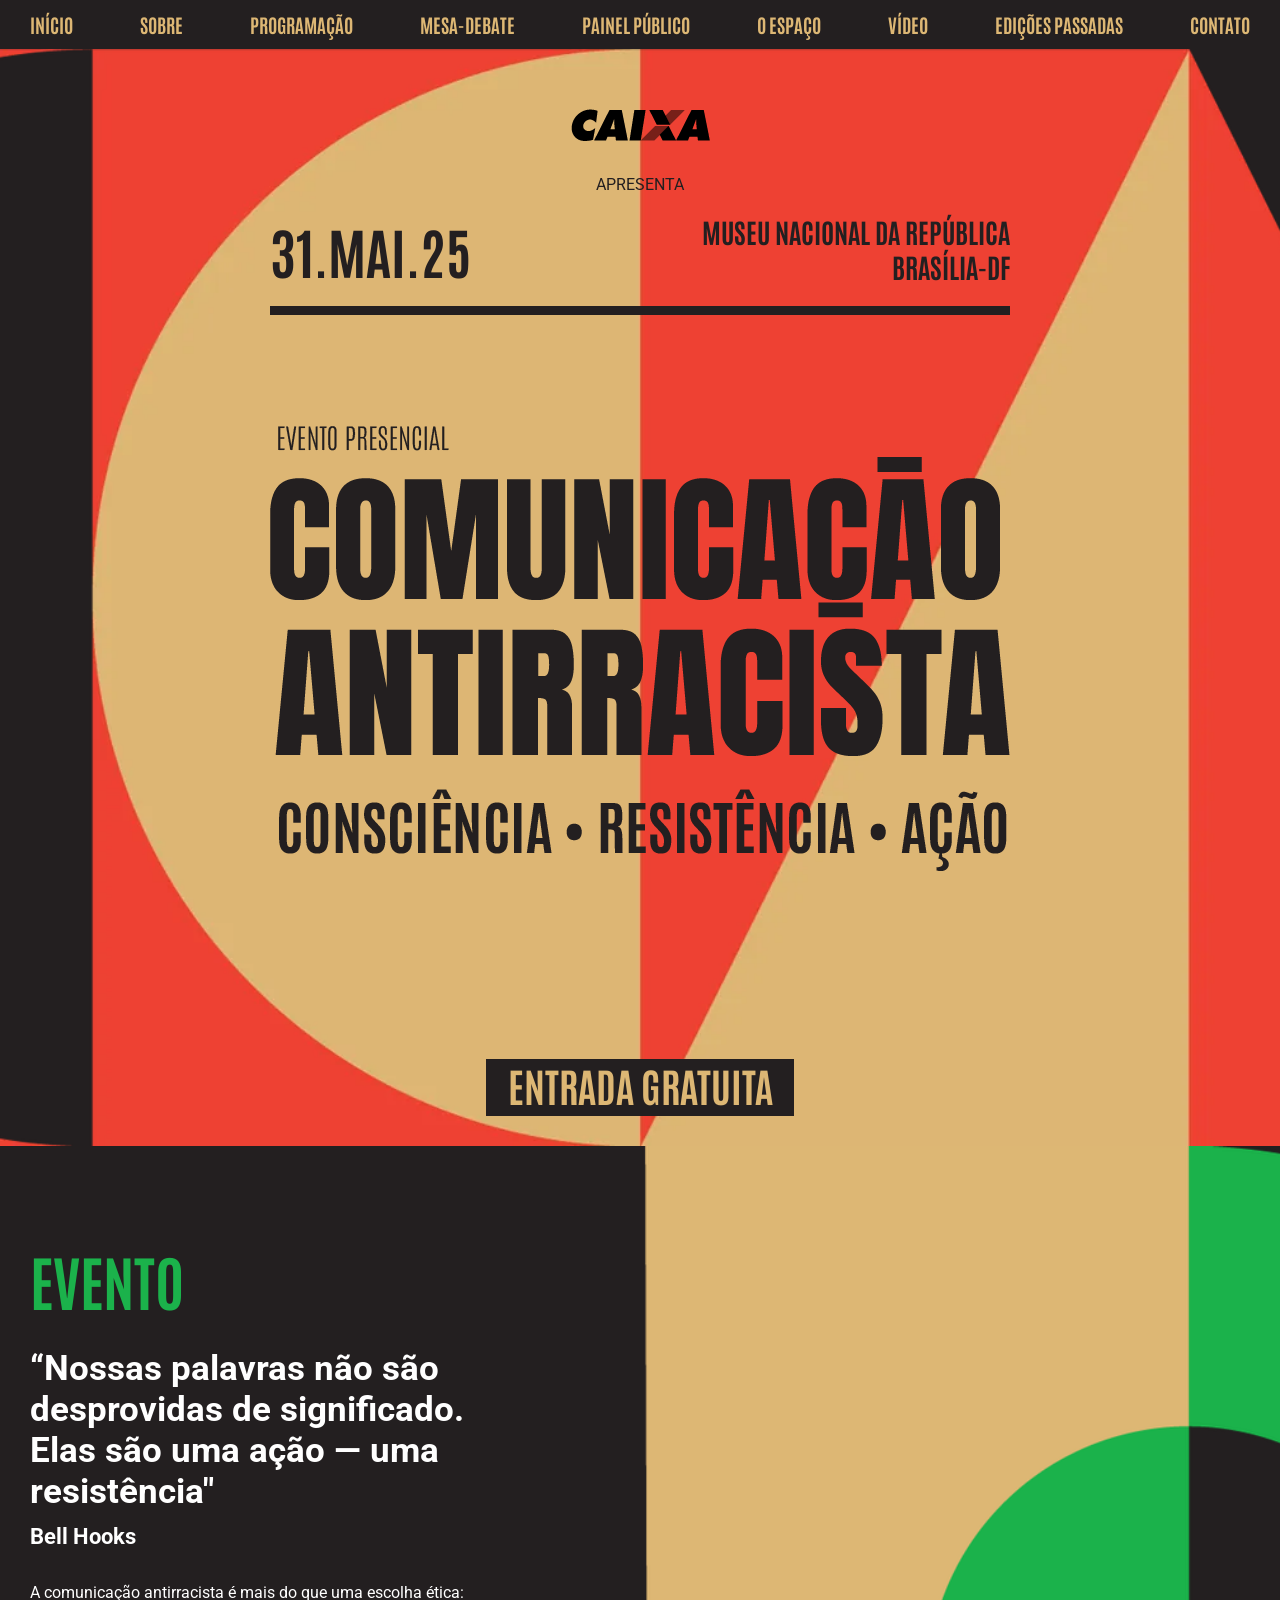
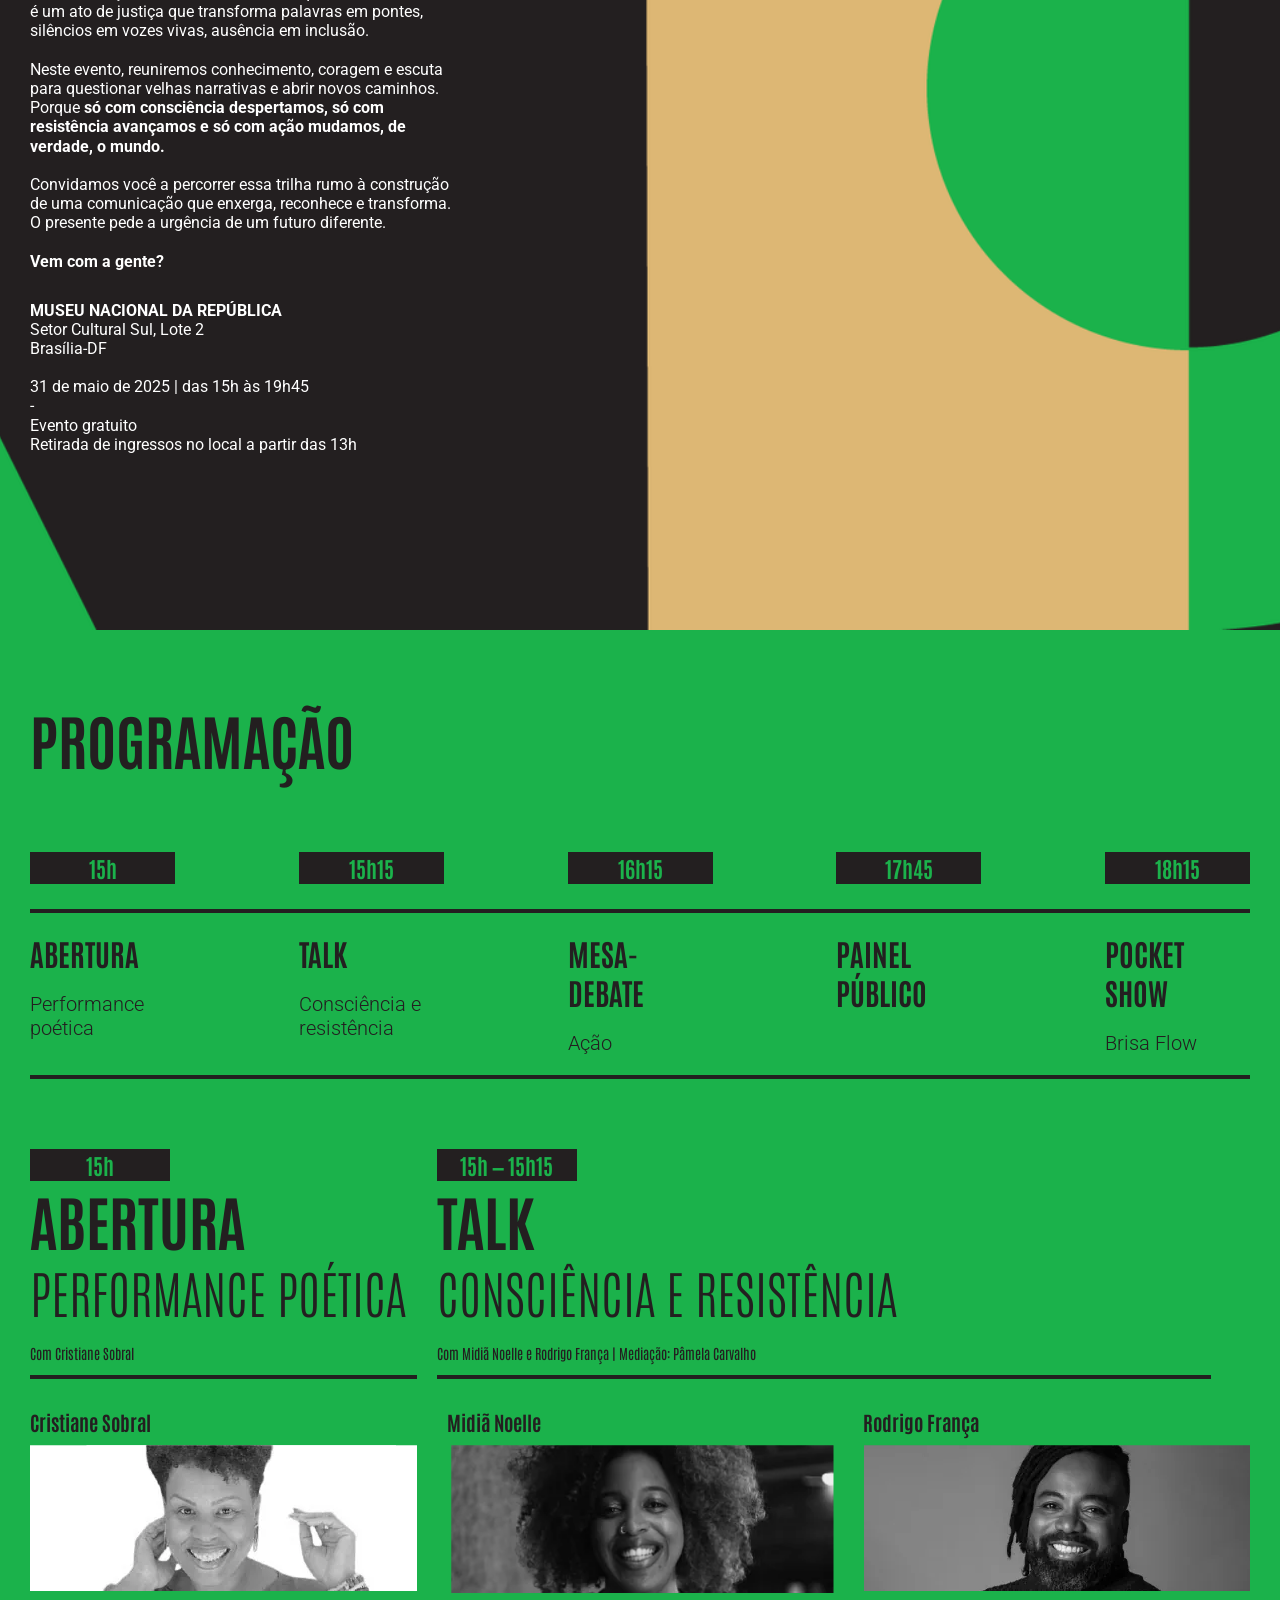
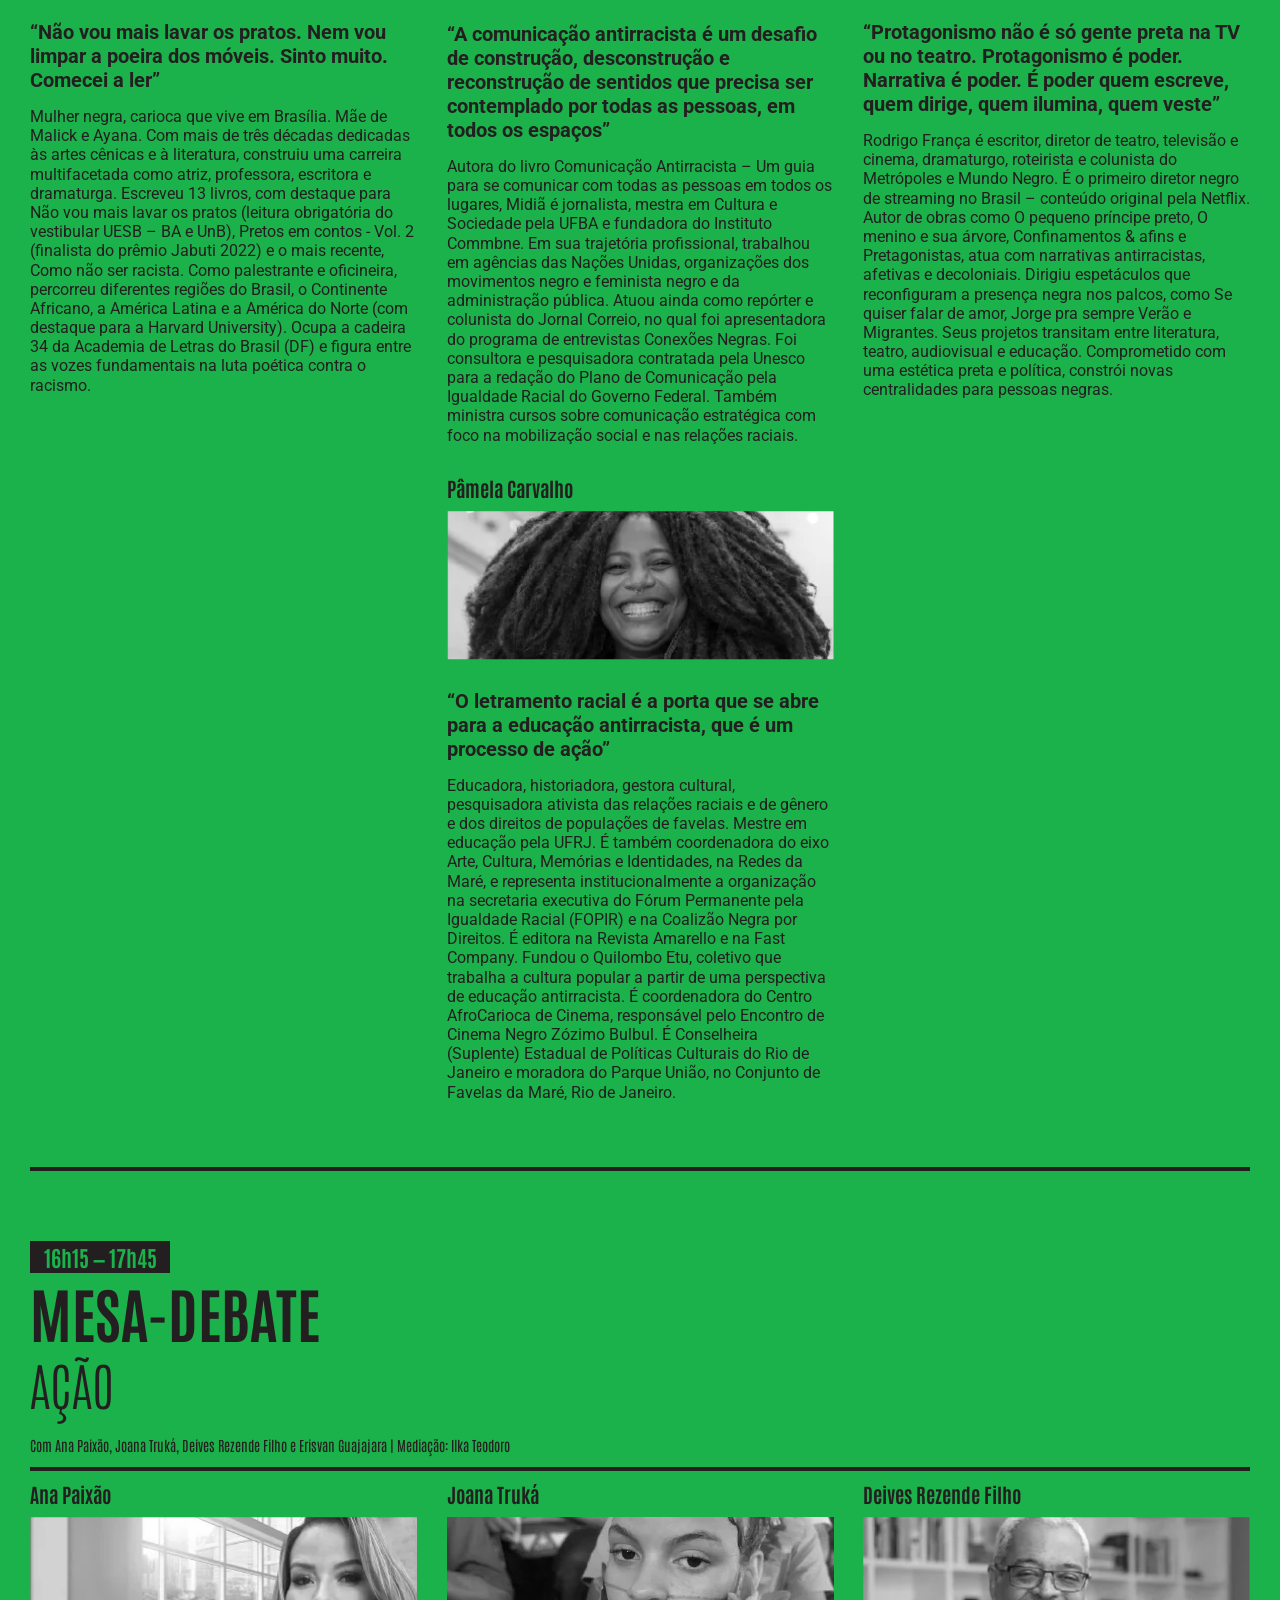
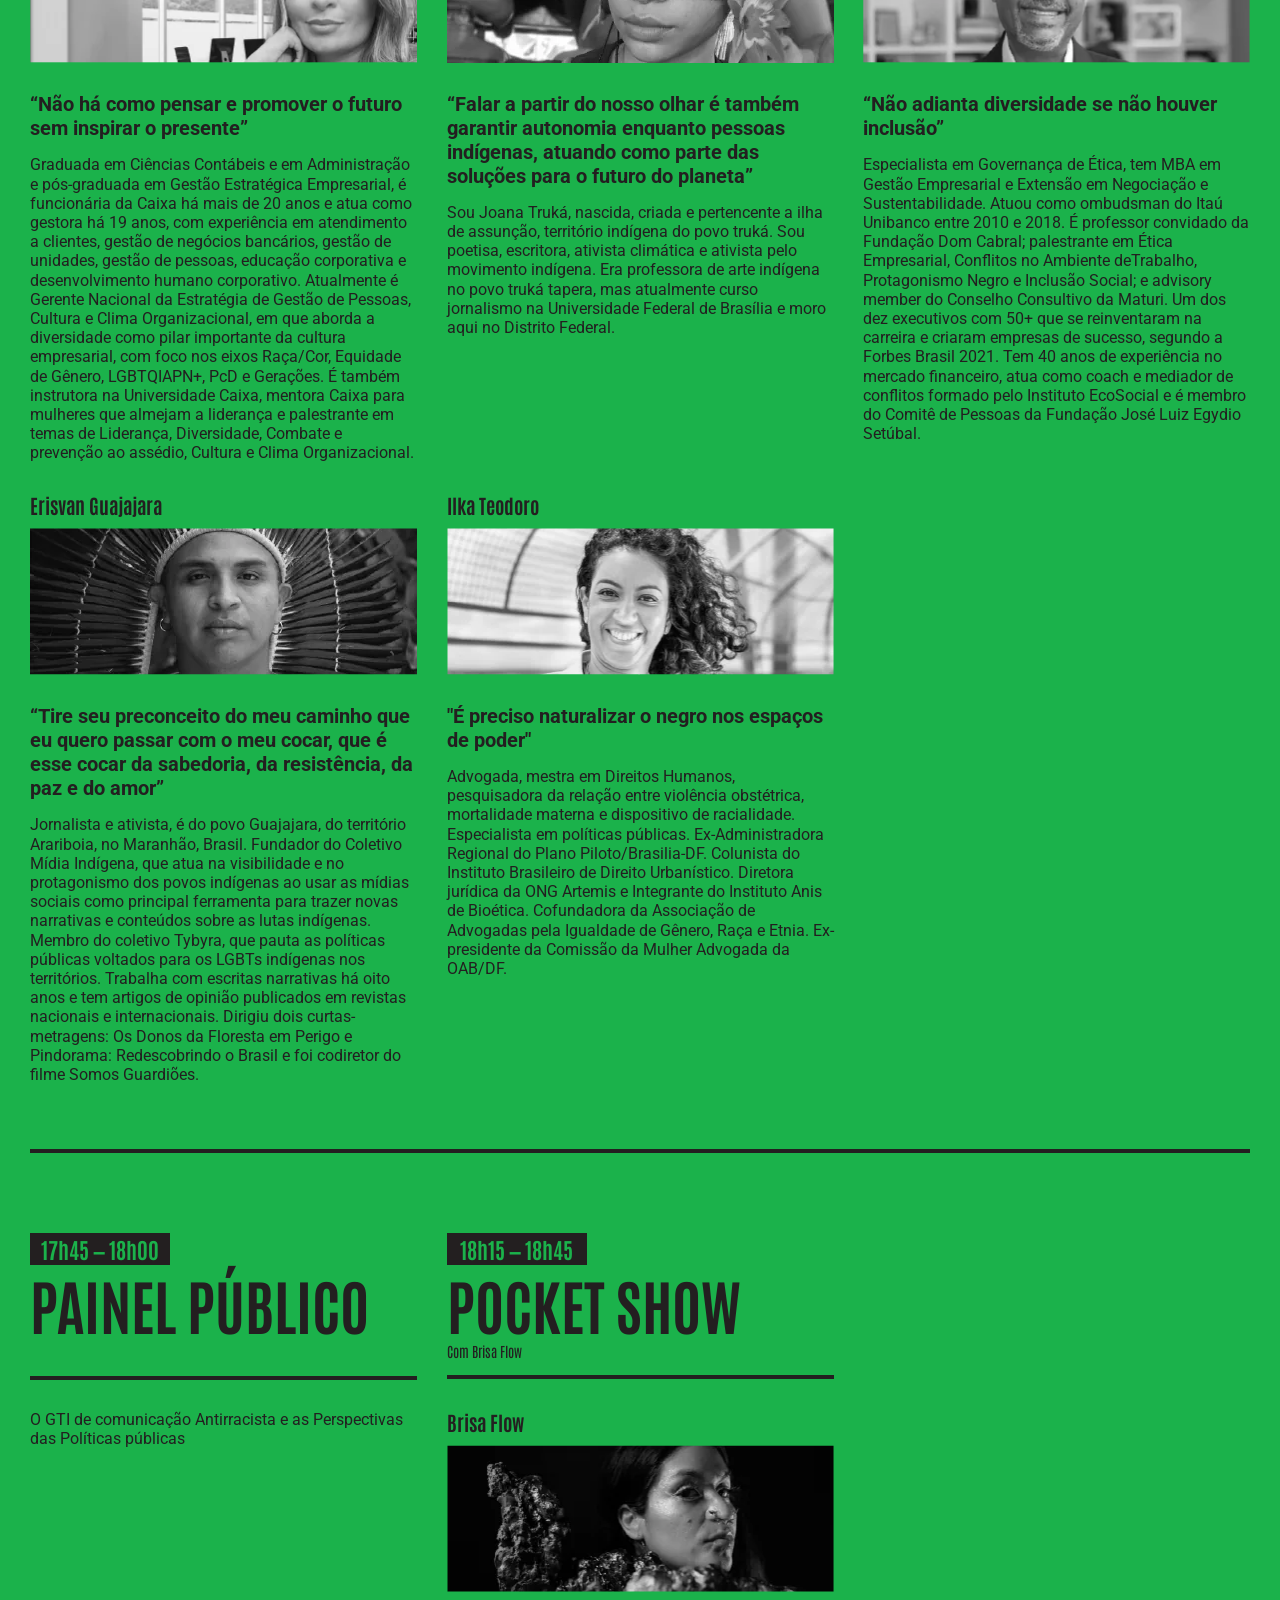
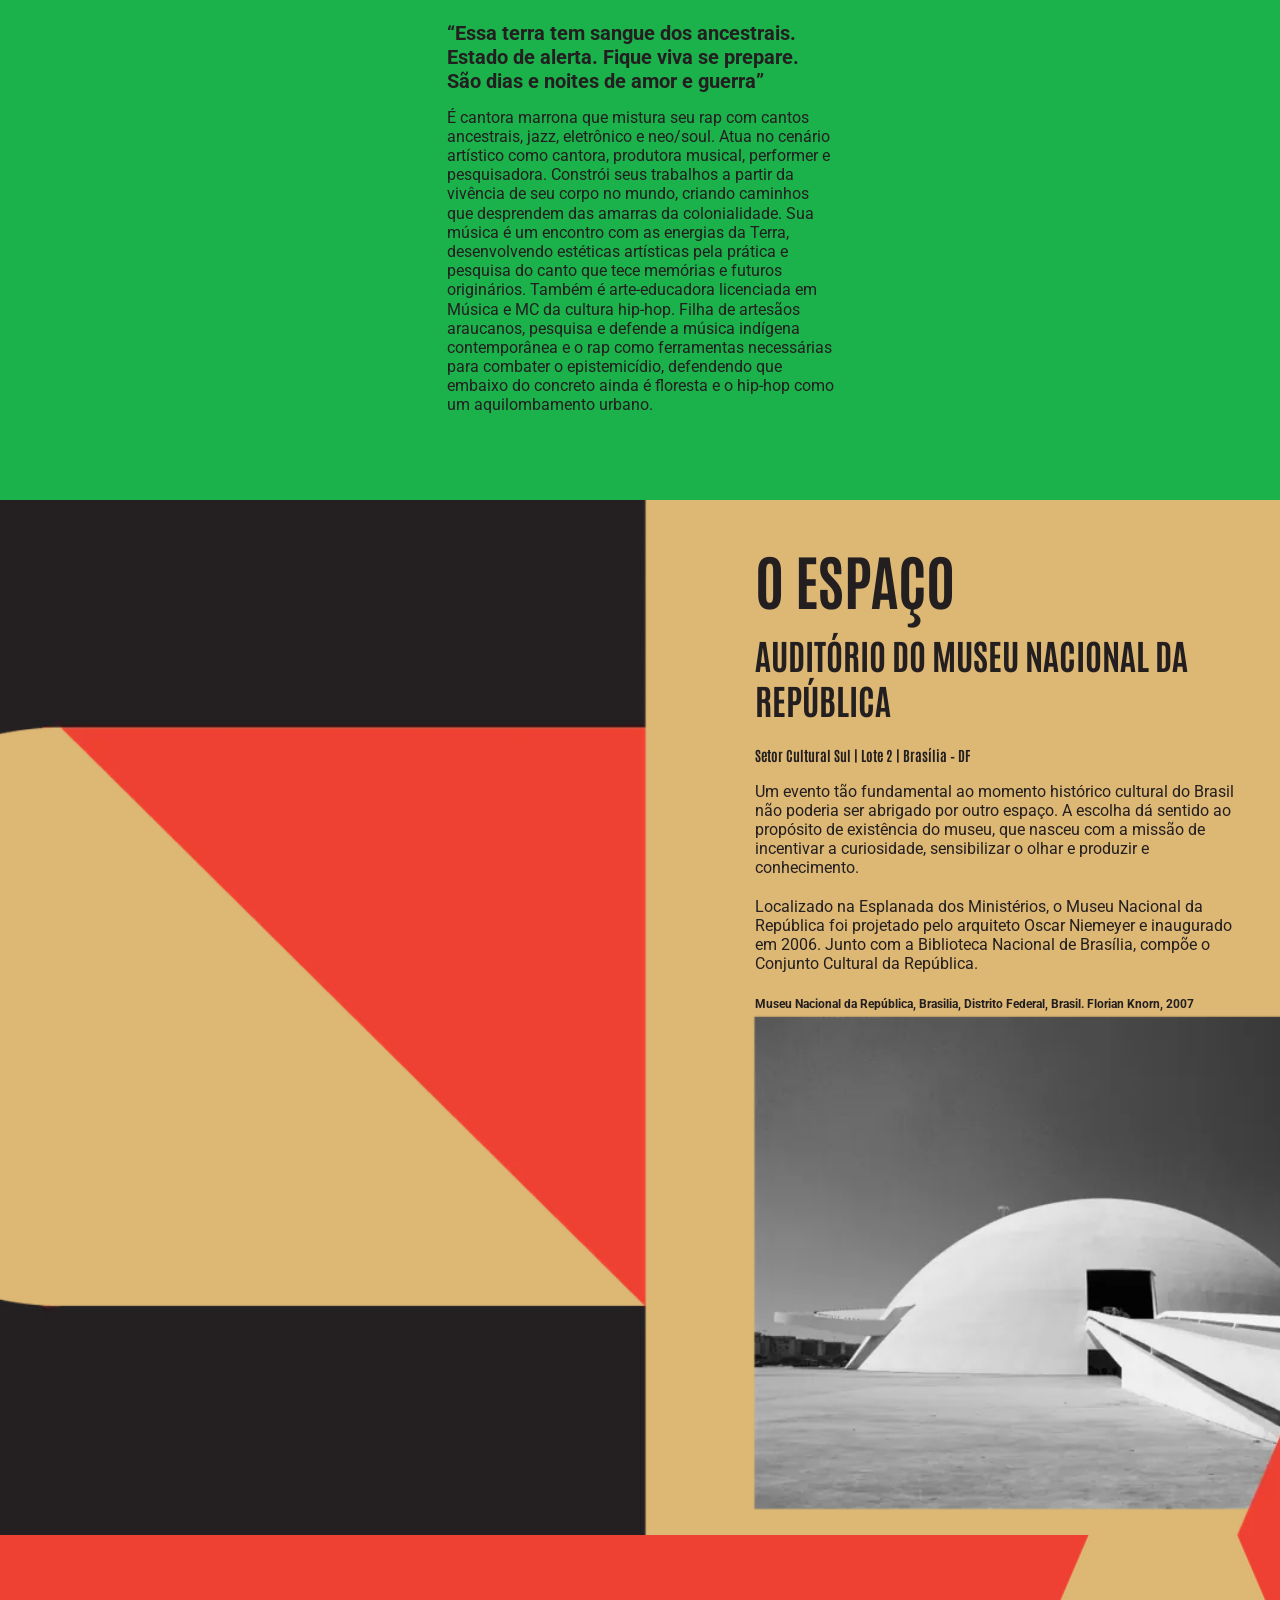
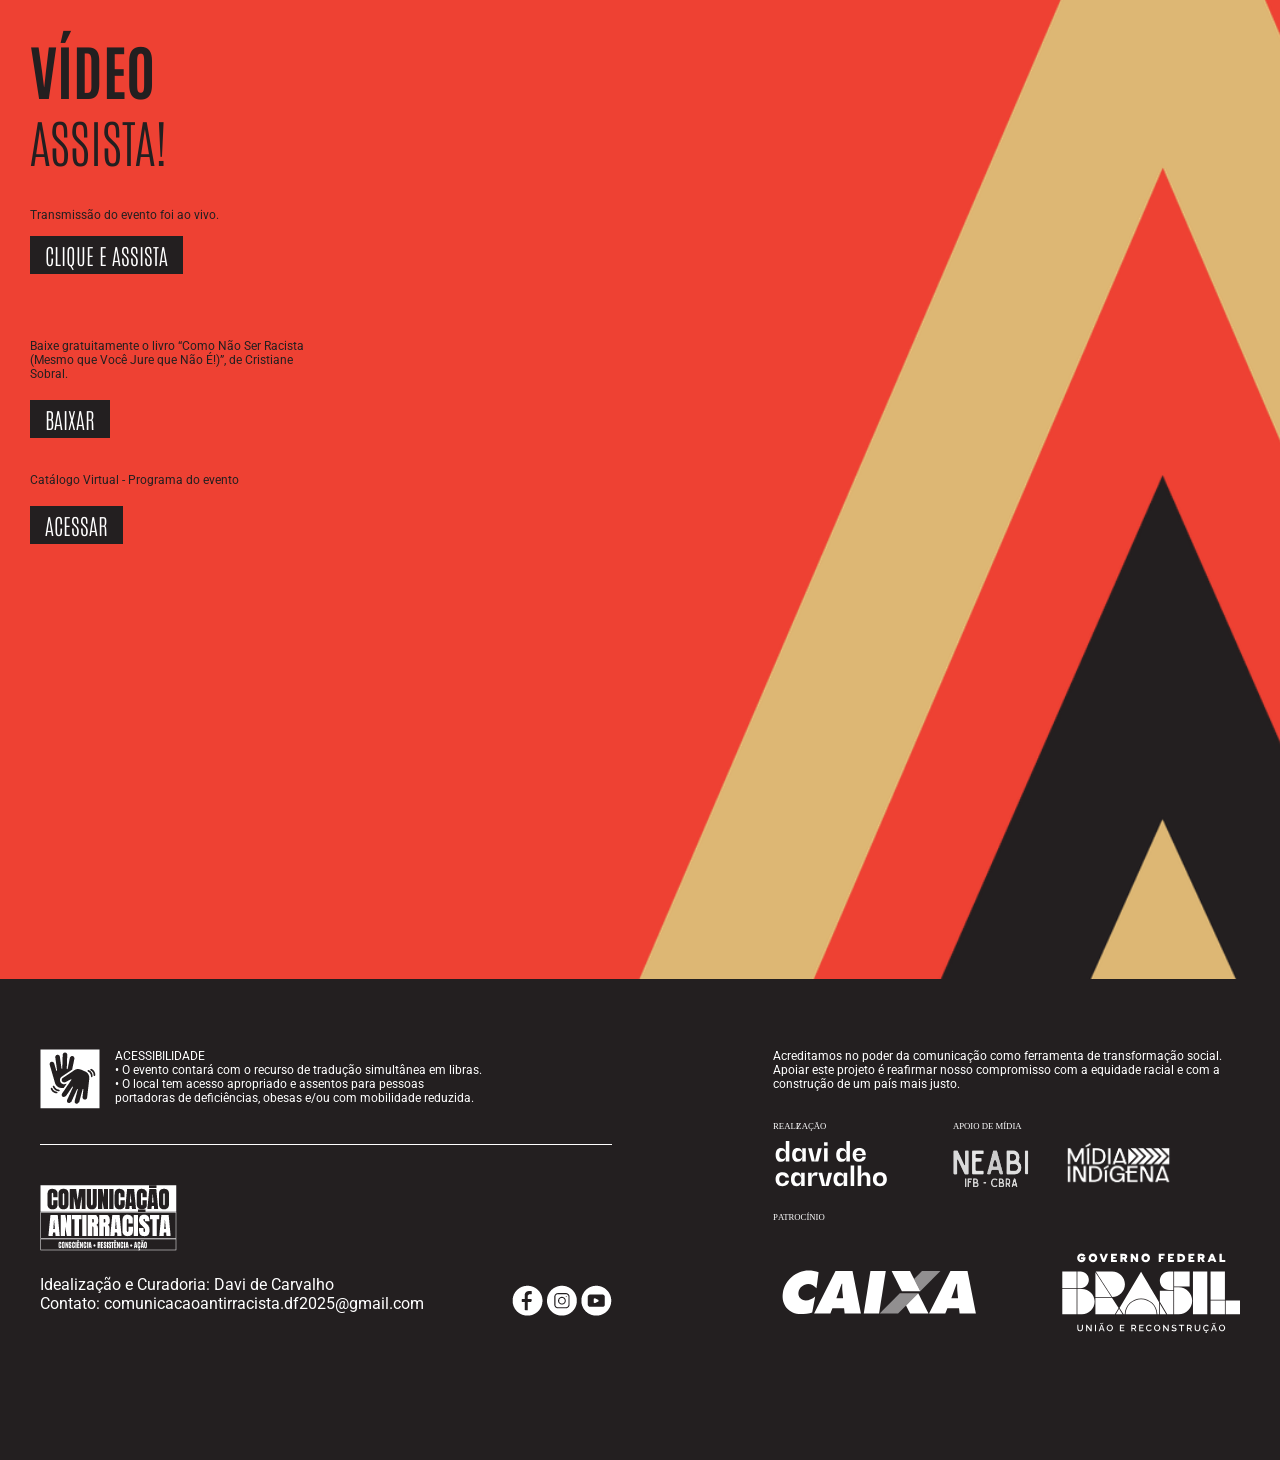
<file: edicoes-passadas/05-25/index.html>
<!DOCTYPE html>
<html lang="en">
<head>
  <meta charset="UTF-8">
  <meta name="viewport" content="width=device-width, initial-scale=1.0">
  <meta name="description" content="Um evento presencial para ouvir, refletir e agir sobre esse tema tão premente e primoridal: a Comunicação Antirracista. Palestras, mesas de debate e shows com grandes especialistas, ativistas, estudiosos e artistas do Brasil. Porque só com consciência despertamos, só com resistência avançamos e só com ação mudamos, de verdade, o mundo.">
  <title>Comunicação Antirracista</title>
  <link rel="stylesheet" href="style.css">
  <link rel="stylesheet" href="menu.css">
  <link rel="preconnect" href="https://fonts.googleapis.com">
  <link rel="preconnect" href="https://fonts.gstatic.com" crossorigin>
  <link href="https://fonts.googleapis.com/css2?family=Anton&family=Antonio:wght@100..700&family=Roboto:ital,wght@0,100..900;1,100..900&display=swap" rel="stylesheet">

  <link rel="apple-touch-icon" sizes="57x57" href="../../assets/img/favicon/apple-icon-57x57.png">
  <link rel="apple-touch-icon" sizes="60x60" href="../../assets/img/favicon/apple-icon-60x60.png">
  <link rel="apple-touch-icon" sizes="72x72" href="../../assets/img/favicon/apple-icon-72x72.png">
  <link rel="apple-touch-icon" sizes="76x76" href="../../assets/img/favicon/apple-icon-76x76.png">
  <link rel="apple-touch-icon" sizes="114x114" href="../../assets/img/favicon/apple-icon-114x114.png">
  <link rel="apple-touch-icon" sizes="120x120" href="../../assets/img/favicon/apple-icon-120x120.png">
  <link rel="apple-touch-icon" sizes="144x144" href="../../assets/img/favicon/apple-icon-144x144.png">
  <link rel="apple-touch-icon" sizes="152x152" href="../../assets/img/favicon/apple-icon-152x152.png">
  <link rel="apple-touch-icon" sizes="180x180" href="../../assets/img/favicon/apple-icon-180x180.png">
  <link rel="icon" type="image/png" sizes="192x192"  href="../../assets/img/favicon/android-icon-192x192.png">
  <link rel="icon" type="image/png" sizes="32x32" href="../../assets/img/favicon/favicon-32x32.png">
  <link rel="icon" type="image/png" sizes="96x96" href="../../assets/img/favicon/favicon-96x96.png">
  <link rel="icon" type="image/png" sizes="16x16" href="../../assets/img/favicon/favicon-16x16.png">
  <link rel="manifest" href="../../assets/img/favicon/manifest.json">
  <meta name="msapplication-TileColor" content="#ffffff">
  <meta name="msapplication-TileImage" content="../../assets/img/favicon/ms-icon-144x144.png">

  
</head>
<body>
  <main class="container">
    <!-- Início volta para a home; os demais itens navegam nesta página -->
    <nav class="menu-edicao">
      <ul>
        <li><a href="../../">Início</a></li>
        <li><a href="#sec2">Sobre</a></li>
        <li><a href="#sec3">Programação</a></li>
        <li><a href="#sec4">Mesa-debate</a></li>
        <li><a href="#sec5">Painel Público</a></li>
        <li><a href="#sec6">O Espaço</a></li>
        <li><a href="#sec7">Vídeo</a></li>
        <li class="dropdown">
          <a href="#">Edições Passadas</a>
          <ul class="submenu">
            <li><a href="./">Brasília 25</a></li>
            <li><a href="../09-25/">Rio de Janeiro 25</a></li>
          </ul>
        </li>
        <li><a href="#footer">Contato</a></li>
      </ul>
    </nav>
    <div class="header">
      <div class="content" style="margin: 0 auto; padding: 0 20px;">
        <div style="width: 100%; text-align: center;">
          <img src="logo.webp" alt="caixa economica" style="padding-bottom: 30px;">
          <p style="color: #231f20;">APRESENTA</p>
        </div>
        <div style="display: flex; width: 100%; padding-bottom: 20px; border-bottom: 9px solid #231f20; margin-bottom: 109px; margin-top: 20px; justify-content: space-between;">
          <div class="hide mobnumb">31.MAI.25</div>
          <div class="showmob hidemob mobnumb">31.<br>MAI.<br>25</div>
          <div class="hide" style="font-family:'Antonio', sans-serif; font-size: 1.6975rem; font-weight: 700; color: #231f20; text-align: right;">MUSEU NACIONAL DA REPÚBLICA<br>BRASÍLIA-DF</div>
          <div class="showmob hidemob" style="font-family:'Antonio', sans-serif; font-size: 1.6975rem; font-weight: 700; color: #231f20; text-align: right;">MUSEU NACIONAL DA<br>REPÚBLICA<br>BRASÍLIA-DF</div>
        </div>
        <div><img src="Asset2.webp" alt="Comunicação Antirracista" style="width: 100%;"/></div>
        <div class="input" style="margin: 0 auto; margin-top: 182px;">entrada gratuita</div>
      </div>
    </div>
    <section id="sec2">
      <div class="content">
        <div class="sec2">
          <h1>Evento</h1>
          <h4>“Nossas palavras não são desprovidas de significado. Elas são uma ação — uma resistência"<br><span>Bell Hooks</span></h4>
          <div>
            <p>
              A comunicação antirracista é mais do que uma escolha ética: é um ato de justiça que transforma palavras em pontes, silêncios em vozes vivas, ausência em inclusão.
              <br><br>
            </p>
            <p>
              Neste evento, reuniremos conhecimento, coragem e escuta para questionar velhas narrativas e abrir novos caminhos. Porque <b>só com consciência despertamos, só com resistência avançamos e só com ação mudamos, de verdade, o mundo.</b>
              <br><br>
            </p>
            <p>
              Convidamos você a percorrer essa trilha rumo à construção de uma comunicação que enxerga, reconhece e transforma. O presente pede a urgência de um futuro diferente.
              <br><br>
            </p>
            <b>
              Vem com a gente?<br>
            </b>
          </div>
          <div>
            <p>
              <b>MUSEU NACIONAL DA REPÚBLICA</b><br>
              Setor Cultural Sul, Lote 2<br>
              Brasília-DF
            </p>
            <br>
            <p>
              31 de maio de 2025 | das 15h às 19h45<br>
              -<br>
              Evento gratuito<br>
              Retirada de ingressos no local a partir das 13h<br>
            </p>
          </div>
        </div>
      </div>
    </section>
    <section id="sec3">
      <div class="content">
        <div class="sec3">
          <div class="hide">
            <h1>Programação</h1>
            <div class="time align">
              <time datetime="2025-05-31T15:00">15h</time>
              <time datetime="2025-05-31T15:15">15h15</time>
              <time datetime="2025-05-31T16:15">16h15</time>
              <time datetime="2025-05-31T17:45">17h45</time>
              <time datetime="2025-05-31T18:15">18h15</time>
            </div>
            <div class="prog">
              <div class="info">
                <h5>Abertura</h5>
                <p>Performance<br>poética</p>
              </div>
              <div class="info">
                <h5>Talk</h5>
                <p>Consciência e resistência</p>
              </div>
              <div class="info">
                <h5>Mesa-debate</h5>
                <p>Ação</p>
              </div>
              <div class="info">
                <h5>Painel público</h5>
              </div>
              <div class="info">
                <h5>Pocket Show</h5>
                <p>Brisa Flow</p>
              </div>
            </div>
          </div>

          <div class="hidemob showmob">
            <h1>Programação</h1>
            <div>
              <br>
              <time datetime="2025-05-31T15:00">15h</time>
              <div class="prog">
                <div class="info">
                  <h5>Abertura</h5>
                  <p>Performance<br>poética</p>
                </div>
              </div>
            </div>
            <div>
              <br>
              <time datetime="2025-05-31T15:15">15h15</time>
              <div class="prog">
                <div class="info">
                  <h5>Talk</h5>
                  <p>Consciência e resistência</p>
                </div>
              </div>
            </div>
            <div>
              <br>
              <time datetime="2025-05-31T16:15">16h15</time>
              <div class="prog">
                <div class="info">
                  <h5>Mesa-debate</h5>
                  <p>Ação</p>
                </div>
              </div>
            </div>
            <div>
              <br>
              <time datetime="2025-05-31T17:45">17h45</time>
              <div class="prog">
                <div class="info">
                  <h5>Painel público</h5>
                </div>
              </div>
            </div>
            <div>
              <br>
              <time datetime="2025-05-31T18:15">18h15</time>
              <div class="prog">
                <div class="info">
                  <h5>Pocket Show</h5>
                  <p>Brisa Flow</p>
                </div>
              </div>
            </div>
          </div>

          <div class="schedule-people hide">
            <div class="time wid1">
              <h6>15h</h6>
              <h1>Abertura</h1>
              <h2>Performance poética</h2>
              <p>Com Cristiane Sobral</p>
            </div>
            <div class="time wid2">
              <h6>15h — 15h15</h6>
              <h1>TALK</h1>
              <h2>CONSCIÊNCIA E RESISTÊNCIA</h2>
              <p>Com Midiã Noelle e Rodrigo França | Mediação: Pâmela Carvalho</p>
            </div>
          </div>
          <div class="schedule hide">
            <div class="wid1">
              <div class="speaker">Cristiane Sobral</div>
              <img loading="lazy" decoding="async" src="imgprog1.webp" alt="Cristiane Sobral">
              <div class="headline">“Não vou mais lavar os pratos. Nem vou limpar a poeira dos móveis. Sinto muito. Comecei a ler”</div>
              <div class="description">Mulher negra, carioca que vive em Brasília. Mãe de Malick e Ayana. Com mais de três décadas dedicadas às artes cênicas e à literatura, construiu uma carreira multifacetada como atriz, professora, escritora e dramaturga. Escreveu 13 livros, com destaque para Não vou mais lavar os pratos (leitura obrigatória do vestibular UESB – BA e UnB), Pretos em contos - Vol. 2 (finalista do prêmio Jabuti 2022) e o mais recente, Como não ser racista. Como palestrante e oficineira, percorreu diferentes regiões do Brasil, o Continente Africano, a América Latina e a América do Norte (com destaque para a Harvard University). Ocupa a cadeira 34 da Academia de Letras do Brasil (DF) e figura entre as vozes fundamentais na luta poética contra o racismo.</div>
            </div>
            <div class="wid1">
              <div class="speaker">Midiã Noelle</div>
              <img loading="lazy" decoding="async" src="imgprog2.webp" alt="Midiã Noelle">
              <div class="headline">“A comunicação antirracista é um desafio de construção, desconstrução e reconstrução de sentidos que precisa ser contemplado por todas as pessoas, em todos os espaços”</div>
              <div class="description">Autora do livro Comunicação Antirracista – Um guia para se comunicar com todas as pessoas em todos os lugares, Midiã é jornalista, mestra em Cultura e Sociedade pela UFBA e fundadora do Instituto Commbne. Em sua trajetória profissional, trabalhou em agências das Nações Unidas, organizações dos movimentos negro e feminista negro e da administração pública. Atuou ainda como repórter e colunista do Jornal Correio, no qual foi apresentadora do programa de entrevistas Conexões Negras. Foi consultora e pesquisadora contratada pela Unesco para a redação do Plano de Comunicação pela Igualdade Racial do Governo Federal. Também ministra cursos sobre comunicação estratégica com foco na mobilização social e nas relações raciais.</div>
            </div>
            <div class="wid1">
              <div class="speaker">Rodrigo França</div>
              <img loading="lazy" decoding="async" src="imgprog3.webp" alt="Rodrigo França">
              <div class="headline">“Protagonismo não é só gente preta na TV ou no teatro. Protagonismo é poder. Narrativa é poder. É poder quem escreve, quem dirige, quem ilumina, quem veste”</div>
              <div class="description">Rodrigo França é escritor, diretor de teatro, televisão e cinema, dramaturgo, roteirista e colunista do Metrópoles e Mundo Negro. É o primeiro diretor negro de streaming no Brasil – conteúdo original pela Netflix. Autor de obras como O pequeno príncipe preto, O menino e sua árvore, Confinamentos & afins e Pretagonistas, atua com narrativas antirracistas, afetivas e decoloniais. Dirigiu espetáculos que reconfiguram a presença negra nos palcos, como Se quiser falar de amor, Jorge pra sempre Verão e Migrantes. Seus projetos transitam entre literatura, teatro, audiovisual e educação. Comprometido com uma estética preta e política, constrói novas centralidades para pessoas negras.</div>
            </div>
            <div class="schedule" style="margin: 0 auto;">
              <div class="wid1">
                <div class="speaker">Pâmela Carvalho</div>
                <img loading="lazy" decoding="async" src="imgprog4.webp" alt="Pâmela Carvalho">
                <div class="headline">“O letramento racial é a porta que se abre para a educação antirracista, que é um processo de ação”</div>
                <div class="description">Educadora, historiadora, gestora cultural, pesquisadora ativista das relações raciais e de gênero e dos direitos de populações de favelas. Mestre em educação pela UFRJ. É também coordenadora do eixo Arte, Cultura, Memórias e Identidades, na Redes da Maré, e representa institucionalmente a organização na secretaria executiva do Fórum Permanente pela Igualdade Racial (FOPIR) e na Coalizão Negra por Direitos. É editora na Revista Amarello e na Fast Company. Fundou o Quilombo Etu, coletivo que trabalha a cultura popular a partir de uma perspectiva de educação antirracista. É coordenadora do Centro AfroCarioca de Cinema, responsável pelo Encontro de Cinema Negro Zózimo Bulbul. É Conselheira (Suplente) Estadual de Políticas Culturais do Rio de Janeiro e moradora do Parque União, no Conjunto de Favelas da Maré, Rio de Janeiro.</div>
              </div>
            </div>
          </div>




          <div class="schedule-people hidemob showmob">
            <div class="time wid1">
              <h6>15h</h6>
              <h1>Abertura</h1>
              <h2>Performance poética</h2>
              <p>Com Cristiane Sobral</p>
            </div>
          </div>
          <div class="schedule hidemob showmob">
            <div class="wid1">
              <div class="speaker">Cristiane Sobral</div>
              <img loading="lazy" decoding="async" src="imgprog1.webp" alt="Cristiane Sobral">
              <div class="headline">“Não vou mais lavar os pratos. Nem vou limpar a poeira dos móveis. Sinto muito. Comecei a ler”</div>
              <div class="description">Mulher negra, carioca que vive em Brasília. Mãe de Malick e Ayana. Com mais de três décadas dedicadas às artes cênicas e à literatura, construiu uma carreira multifacetada como atriz, professora, escritora e dramaturga. Escreveu 13 livros, com destaque para Não vou mais lavar os pratos (leitura obrigatória do vestibular UESB – BA e UnB), Pretos em contos - Vol. 2 (finalista do prêmio Jabuti 2022) e o mais recente, Como não ser racista. Como palestrante e oficineira, percorreu diferentes regiões do Brasil, o Continente Africano, a América Latina e a América do Norte (com destaque para a Harvard University). Ocupa a cadeira 34 da Academia de Letras do Brasil (DF) e figura entre as vozes fundamentais na luta poética contra o racismo.</div>
            </div>
          </div>
          
          <div class="schedule-people hidemob showmob">
            <div class="time wid1">
              <h6>15h — 15h15</h6>
              <h1>TALK</h1>
              <h2>CONSCIÊNCIA E RESISTÊNCIA</h2>
              <p>Com Midiã Noelle e Rodrigo França | Mediação: Pâmela Carvalho</p>
            </div>
            <div class="wid1">
              <div class="speaker">Midiã Noelle</div>
              <img loading="lazy" decoding="async" src="imgprog2.webp" alt="Midiã Noelle">
              <div class="headline">“A comunicação antirracista é um desafio de construção, desconstrução e reconstrução de sentidos que precisa ser contemplado por todas as pessoas, em todos os espaços”</div>
              <div class="description">Autora do livro Comunicação Antirracista – Um guia para se comunicar com todas as pessoas em todos os lugares, Midiã é jornalista, mestra em Cultura e Sociedade pela UFBA e fundadora do Instituto Commbne. Em sua trajetória profissional, trabalhou em agências das Nações Unidas, organizações dos movimentos negro e feminista negro e da administração pública. Atuou ainda como repórter e colunista do Jornal Correio, no qual foi apresentadora do programa de entrevistas Conexões Negras. Foi consultora e pesquisadora contratada pela Unesco para a redação do Plano de Comunicação pela Igualdade Racial do Governo Federal. Também ministra cursos sobre comunicação estratégica com foco na mobilização social e nas relações raciais.</div>
            </div>
            <div class="wid1">
              <div class="speaker">Rodrigo França</div>
              <img loading="lazy" decoding="async" src="imgprog3.webp" alt="Rodrigo França">
              <div class="headline">“Protagonismo não é só gente preta na TV ou no teatro. Protagonismo é poder. Narrativa é poder. É poder quem escreve, quem dirige, quem ilumina, quem veste”</div>
              <div class="description">Rodrigo França é escritor, diretor de teatro, televisão e cinema, dramaturgo, roteirista e colunista do Metrópoles e Mundo Negro. É o primeiro diretor negro de streaming no Brasil – conteúdo original pela Netflix. Autor de obras como O pequeno príncipe preto, O menino e sua árvore, Confinamentos & afins e Pretagonistas, atua com narrativas antirracistas, afetivas e decoloniais. Dirigiu espetáculos que reconfiguram a presença negra nos palcos, como Se quiser falar de amor, Jorge pra sempre Verão e Migrantes. Seus projetos transitam entre literatura, teatro, audiovisual e educação. Comprometido com uma estética preta e política, constrói novas centralidades para pessoas negras.</div>
            </div>
            <div class="schedule">
              <div class="wid1">
                <div class="speaker">Pâmela Carvalho</div>
                <img loading="lazy" decoding="async" src="imgprog4.webp" alt="Pâmela Carvalho">
                <div class="headline">“O letramento racial é a porta que se abre para a educação antirracista, que é um processo de ação”</div>
                <div class="description">Educadora, historiadora, gestora cultural, pesquisadora ativista das relações raciais e de gênero e dos direitos de populações de favelas. Mestre em educação pela UFRJ. É também coordenadora do eixo Arte, Cultura, Memórias e Identidades, na Redes da Maré, e representa institucionalmente a organização na secretaria executiva do Fórum Permanente pela Igualdade Racial (FOPIR) e na Coalizão Negra por Direitos. É editora na Revista Amarello e na Fast Company. Fundou o Quilombo Etu, coletivo que trabalha a cultura popular a partir de uma perspectiva de educação antirracista. É coordenadora do Centro AfroCarioca de Cinema, responsável pelo Encontro de Cinema Negro Zózimo Bulbul. É Conselheira (Suplente) Estadual de Políticas Culturais do Rio de Janeiro e moradora do Parque União, no Conjunto de Favelas da Maré, Rio de Janeiro.</div>
              </div>
          </div>
        </div>
      </div>
    </section>




    <section id="sec4">
      <div class="content">
        <div class="sec4">
          <div class="schedule">
            <div class="time wid">
              <h6>16h15 — 17h45</h6>
              <h1>MESA-DEBATE</h1>
              <h2>AÇÃO</h2>
              <p>Com Ana Paixão, Joana Truká, Deives Rezende Filho e Erisvan Guajajara | Mediação: Ilka Teodoro</p>
            </div>
          </div>
          <div class="schedule">
            <div class="wid1">
              <div class="speaker">Ana Paixão</div>
              <img loading="lazy" decoding="async" src="imgprog5.webp" alt="Ana Paixão">
              <div class="headline">“Não há como pensar e promover o futuro sem inspirar o presente” </div>
              <div class="description">Graduada em Ciências Contábeis e em Administração e pós-graduada em Gestão Estratégica Empresarial, é funcionária da Caixa há mais de 20 anos e atua como gestora há 19 anos, com experiência em atendimento a clientes, gestão de negócios bancários, gestão de unidades, gestão de pessoas, educação corporativa e desenvolvimento humano corporativo. Atualmente é Gerente Nacional da Estratégia de Gestão de Pessoas, Cultura e Clima Organizacional, em que aborda a diversidade como pilar importante da cultura empresarial, com foco nos eixos Raça/Cor, Equidade de Gênero, LGBTQIAPN+, PcD e Gerações. É também instrutora na Universidade Caixa, mentora Caixa para mulheres que almejam a liderança e palestrante em temas de Liderança, Diversidade, Combate e prevenção ao assédio, Cultura e Clima Organizacional.</div>
            </div>
            <div class="wid1">
              <div class="speaker">Joana Truká</div>
              <img loading="lazy" decoding="async" src="imgprog6-1.webp" alt="Joana Truká">
              <div class="headline">“Falar a partir do nosso olhar é também garantir autonomia enquanto pessoas indígenas, atuando como parte das soluções para o futuro do planeta”</div>
              <div class="description">Sou Joana Truká, nascida, criada e pertencente a ilha de assunção, território indígena do povo truká. Sou poetisa, escritora, ativista climática e ativista pelo movimento indígena. Era professora de arte indígena no povo truká tapera, mas atualmente curso jornalismo na Universidade Federal de Brasília e moro aqui no Distrito Federal.</div>
            </div>
            <div class="wid1">
              <div class="speaker">Deives Rezende Filho</div>
              <img loading="lazy" decoding="async" src="imgprog7.webp" alt="Deives Rezende Filho">
              <div class="headline">“Não adianta diversidade se não houver inclusão”</div>
              <div class="description">Especialista em Governança de Ética, tem MBA em Gestão Empresarial e Extensão em Negociação e Sustentabilidade. Atuou como ombudsman do Itaú Unibanco entre 2010 e 2018. É professor convidado da Fundação Dom Cabral; palestrante em Ética Empresarial, Conflitos no Ambiente deTrabalho, Protagonismo Negro e Inclusão Social; e advisory member do Conselho Consultivo da Maturi. Um dos dez executivos com 50+ que se reinventaram na carreira e criaram empresas de sucesso, segundo a Forbes Brasil 2021. Tem 40 anos de experiência no mercado financeiro, atua como coach e mediador de conflitos formado pelo Instituto EcoSocial e é membro do Comitê de Pessoas da Fundação José Luiz Egydio Setúbal.</div>
            </div>
          </div>
          <div class="schedule">
            <div class="wid1">
              <div class="speaker">Erisvan Guajajara</div>
              <img loading="lazy" decoding="async" src="imgprog8.webp" alt="Erisvan Guajajara">
              <div class="headline">“Tire seu preconceito do meu caminho que eu quero passar com o meu cocar, que é esse cocar da sabedoria, da resistência, da paz e do amor” </div>
              <div class="description">Jornalista e ativista, é do povo Guajajara, do território Arariboia, no Maranhão, Brasil. Fundador do Coletivo Mídia Indígena, que atua na visibilidade e no protagonismo dos povos indígenas ao usar as mídias sociais como principal ferramenta para trazer novas narrativas e conteúdos sobre as lutas indígenas. Membro do coletivo Tybyra, que pauta as políticas públicas voltados para os LGBTs indígenas nos territórios. Trabalha com escritas narrativas há oito anos e tem artigos de opinião publicados em revistas nacionais e internacionais. Dirigiu dois curtas-metragens: Os Donos da Floresta em Perigo e Pindorama: Redescobrindo o Brasil e foi codiretor do filme Somos Guardiões.</div>
            </div>
            <div class="wid1">
              <div class="speaker">Ilka Teodoro</div>
              <img loading="lazy" decoding="async" src="imgprog9.webp" alt="Ilka Teodoro">
              <div class="headline">"É preciso naturalizar o negro nos espaços de poder"</div>
              <div class="description">Advogada, mestra em Direitos Humanos, pesquisadora da relação entre violência obstétrica, mortalidade materna e dispositivo de racialidade. Especialista em políticas públicas. Ex-Administradora Regional do Plano Piloto/Brasilia-DF. Colunista do Instituto Brasileiro de Direito Urbanístico. Diretora jurídica da ONG Artemis e Integrante do Instituto Anis de Bioética. Cofundadora da Associação de Advogadas pela Igualdade de Gênero, Raça e Etnia. Ex-presidente da Comissão da Mulher Advogada da OAB/DF.</div>
            </div>
            <div class="wid1">
            </div>
        </div>
      </div>
    </section>
    <section id="sec5">
      <div class="content">
        <div class="sec5">
          <div class="schedule">
            <div class="time wid1">
              <h6>17h45 — 18h00</h6>
              <h1>PAINEL PÚBLICO</h1>
              <br>
              <div class="wid1 bordak">
                <div class="description">O GTI de comunicação Antirracista e as Perspectivas das Políticas públicas</div>
              </div>
            </div>
            <div class="time wid1">
              <h6>18h15 — 18h45</h6>
              <h1>POCKET SHOW</h1>
              <div style="font-family: 'Antonio', sans-serif; font-weight: 400; font-size: 0.875rem; color: #231f20;">Com Brisa Flow</div>
              <div class="wid1 bordak">
                <div class="speaker">Brisa Flow</div>
                <img loading="lazy" decoding="async" style="width: 100%;" src="imgprog10.webp" alt="Brisa Flow"> 
                <div class="headline">“Essa terra tem sangue dos ancestrais. Estado de alerta. Fique viva se prepare. São dias e noites de amor e guerra”</div>
                <div class="description">É cantora marrona que mistura seu rap com cantos ancestrais, jazz, eletrônico e neo/soul. Atua no cenário artístico como cantora, produtora musical, performer e pesquisadora. Constrói seus trabalhos a partir da vivência de seu corpo no mundo, criando caminhos que desprendem das amarras da colonialidade. Sua música é um encontro com as energias da Terra, desenvolvendo estéticas artísticas pela prática e pesquisa do canto que tece memórias e futuros originários. Também é arte-educadora licenciada em Música e MC da cultura hip-hop. Filha de artesãos araucanos, pesquisa e defende a música indígena contemporânea e o rap como ferramentas necessárias para combater o epistemicídio, defendendo que embaixo do concreto ainda é floresta e o hip-hop como um aquilombamento urbano.</div>
              </div>
            </div>
            <div class="time wid1">

            </div>
          </div>
        </div>
      </div>
    </section>
    <section id="sec6">
        <div class="content sec6content">
          <div class="sec6">
            <h1>O ESPAÇO</h1>
            <h4 class="titlesec6">AUDITÓRIO DO MUSEU NACIONAL DA REPÚBLICA<br><span>Setor Cultural Sul | Lote 2 | Brasília – DF</span></h4>
            <div>
              <p>
                Um evento tão fundamental ao momento histórico cultural do Brasil não poderia ser abrigado por outro espaço. A escolha dá sentido ao propósito de existência do museu, que nasceu com a missão de incentivar a curiosidade, sensibilizar o olhar e produzir e conhecimento.
                <br><br>
              </p>
              <p>
                Localizado na Esplanada dos Ministérios, o Museu Nacional da República foi projetado pelo arquiteto Oscar Niemeyer e inaugurado em 2006. Junto com a Biblioteca Nacional de Brasília, compõe o Conjunto Cultural da República.
                <br><br>
              </p>
              <p>
                <strong style="font-size: 0.75rem;">Museu Nacional da República, Brasilia, Distrito Federal, Brasil. Florian Knorn, 2007</strong>
                <br><br>
                <img loading="lazy" decoding="async" class="hidemob showmob" style="width: 100%;" src="espa1.webp" alt="Museu Nacional da República">
              </p>
            </div>
          </div>
        </div>
    </section>
    <section id="sec7">
      <div class="content">
        <div class="sec7 wid3">
          <h1>VÍDEO</h1>
          <div class="watch">ASSISTA!</div>
          <div>
            <p>
              Transmissão do evento foi ao vivo.
              <br><br>
            </p>
            <a href="https://www.youtube.com/live/2nGmhmyYZdI" target="_blank" rel="noopener noreferrer">
              <button>CLIQUE E ASSISTA</button>
            </a>
            <!-- <p>
              A gravação do evento completo estará disponível aqui, já a partir do dia 2 de junho.
            </p> -->
          </div>
          <div>
            <p>Baixe gratuitamente o livro “Como Não Ser Racista (Mesmo que Você Jure que Não É!)”, de Cristiane Sobral.</p>
            <br>
            <a href="https://comunicacaoantirracista.com.br/livro/como-nao-ser-racista-web.pdf" target="_blank" rel="noopener noreferrer">
              <button>BAIXAR</button>
            </a>
          </div>
          <div>
            <p>Catálogo Virtual - Programa do evento</p>
            <br>
            <a href="http://comunicacaoantirracista.com.br/comunicacaoantirracista_programa.pdf" target="_blank" rel="noopener noreferrer">
              <button>ACESSAR</button>
            </a>
          </div>
        </div>
      </div>
    </section>
    <section id="footer" class="footer">
      <div class="fooContent">  
        <div class="wid5">
          <div style="padding-bottom: 35px; margin-bottom: 40px; border-bottom: 1px #ffffff solid">
            <div style="display: flex; width: 100%; max-width: 445px;">
              <img loading="lazy" decoding="async" style="padding-right: 15px; width: 60px; height: 60px;" src="acess.webp" alt="icone de acessibilidade" >
              <p>
                ACESSIBILIDADE<br>
                • O evento contará com o recurso de tradução simultânea em libras.<br>
                • O local tem acesso apropriado e assentos para pessoas portadoras
                de deficiências, obesas e/ou com mobilidade reduzida.<br>
              </p>
            </div>
          </div>
          <img loading="lazy" decoding="async" src="com.webp" alt="Comunicação Antirracista">
          <div style="display: flex; justify-content: space-between; padding-top: 20px; flex-wrap: wrap; padding-bottom: 30px;">
            Idealização e Curadoria: Davi de Carvalho <br>
            Contato: comunicacaoantirracista.df2025@gmail.com
            <div style="padding-top: 10px;">
              <a href="https://www.facebook.com/people/Comunica%C3%A7%C3%A3o-Antirracista-Consci%C3%AAncia-Resist%C3%AAncia-A%C3%A7%C3%A3o/61572668699678/?sk=about" target="_blank" rel="noopener noreferrer"><img loading="lazy" decoding="async" src="icoface.webp" alt="facebook"></a>
              <a href="https://www.instagram.com/comunicacao_antirracista/" target="_blank" rel="noopener noreferrer"><img loading="lazy" decoding="async" src="icoinsta.webp" alt="instagram"></a>
              <a href="https://www.youtube.com/@ComunicacaoAntirracista" target="_blank" rel="noopener noreferrer"><img loading="lazy" decoding="async" src="icoyou.webp" alt="youtube"></a>
            </div>
          </div>
        </div>
        <div class="wid4">
          <p style="padding-bottom: 30px;">
            Acreditamos no poder da comunicação como ferramenta de transformação social. 
            Apoiar este projeto é reafirmar nosso compromisso com a equidade racial e com 
            a construção de um país mais justo.
          </p>
          <img loading="lazy" decoding="async" src="logos.svg" alt="Régua de Patrocínio">
        </div>
      </div>
    </section>
  </main>
  <script src="menu.js"></script>
</body>
</html>
</file>
<file: edicoes-passadas/05-25/style.css>
/* Reset / Global Styles */
* {
  padding: 0;
  margin: 0;
  vertical-align: baseline;
  list-style: none;
  border: 0;
  font-family: "Roboto", sans-serif;
}

/* Estrutura Principal */
.container {
  width: 100%;
  height: 100%;
}

.content {
  max-width: 1220px;
  margin: 0 auto;
}

.header {
  background-color: #231f20;
  color: #ffffff;
  background-image: url("bgsec1.webp");
  background-repeat: no-repeat;
  background-position: center;
  background-size: cover;
  position: relative;
  display: flex;
  justify-content: center;
  padding: 60px 0 30px 0;
}

.footer {
  padding: 70px 0 110px 0;
  background-color: #231f20;
  color: #ffffff;
}

.fooContent {
  max-width: 1200px;
  margin: 0 auto;
  display: flex;
  justify-content: space-between;
  align-items: flex-start;
}

.footer p {
  font-family: "Roboto", sans-serif;
  font-weight: 400;
  font-size: 0.75rem;
}

.apoio {
  display: flex;
}

.apoio div {
  padding-right: 45px;
}
/* Tipografia */
h1 {
  font-family: "Antonio", sans-serif;
  font-weight: 700;
  font-size: 3.75rem;
  text-transform: uppercase;
}

h2 {
  font-family: "Antonio", sans-serif;
  font-weight: 100;
  font-size: 3.1875rem;
  text-transform: uppercase;
}

h4 {
  font-family: "Roboto", sans-serif;
  font-weight: 700;
  font-size: 2.1875rem;
}

h5 {
  font-family: "Antonio", sans-serif;
  font-weight: 700;
  font-size: 1.875rem;
}

h6 {
  font-family: "Antonio", sans-serif;
  font-weight: 700;
  font-size: 1.375rem;
}

/* Seção 2 */
#sec2 {
  width: 100%;
  height: 1084px;
  background-color: #231f20;
  color: #ffffff;
  background-image: url("bgsec2.webp");
  background-repeat: no-repeat;
  background-position: center;
  background-size: cover;
  position: relative;
}

.sec2 {
  max-width: 435px;
  padding: 95px 0 195px 0;
}

.sec2 h1 {
  color: #1bb24b;
  padding-bottom: 30px;
}

.sec2 h4 {
  color: #ffffff;
  padding-bottom: 30px;
}

.sec2 h4 span {
  font-family: "Roboto", sans-serif;
  font-weight: 700;
  font-size: 1.375rem;
  color: #ffffff;
}

.sec2 div p {
  font-family: "Roboto", sans-serif;
  font-weight: 400;
  font-size: 1rem;
  line-height: 1.2rem;
  color: #ffffff;
}

.sec2 div:nth-child(3) {
  padding-bottom: 30px;
}

/* Seção 3 */
#sec3 {
  width: 100%;
  background-color: #1bb24b;
  color: #231f20;
  position: relative;
}

.sec3 {
  padding: 70px 0 45px 0;
  border-bottom: 4px solid #231f20;
}

.sec3 h1,
.sec3 h2 {
  color: #231f20;
}

/* Seção 4 */
#sec4 {
  background-color: #1bb24b;
  color: #231f20;
  position: relative;
}

.sec4 {
  padding: 70px 0 45px 0;
  border-bottom: 4px solid #231f20;
}

/* Seção 5 */
#sec5 {
  background-color: #1bb24b;
  color: #231f20;
  position: relative;
}

.sec5 {
  padding: 70px 0 45px 0;
}

/* Seção 6 */
#sec6 {
  width: 100%;
  height: 1035px;
  background-color: #ddb774;
  color: #231f20;
  background-image: url("bgsec6.webp");
  background-repeat: no-repeat;
  background-position: center;
  background-size: cover;
  position: relative;
}

.sec6 {
  max-width: 495px;
  padding: 40px 0 525px 0;
}

.sec6content {
  width: 100%; 
  display: flex; 
  justify-content: flex-end;
} 

.sec6 h1,
.sec6 h4 {
  color: #231f20;
  padding-bottom: 15px;
}

.sec6 h4 span {
  font-family: "Antonio", sans-serif;
  font-weight: 700;
  font-size: 0.875rem;
  color: #231f20;
}

.sec6 div p {
  font-family: "Roboto", sans-serif;
  font-weight: 400;
  font-size: 1rem;
  line-height: 1.2rem;
  color: #231f20;
}

.sec6 div:nth-child(3) {
  padding-bottom: 30px;
}

.titlesec6 {
  font-family: "Antonio", sans-serif !important;
}

/* Seção 7 */
#sec7 {
  width: 100%;
  height: 1044px;
  background-color: #ee4133;
  color: #231f20;
  background-image: url("bgsec7.webp");
  background-repeat: no-repeat;
  background-position: center;
  background-size: cover;
  position: relative;
}

.sec7 {
  max-width: 435px;
  padding: 95px 0 195px 0;
}

.sec7 h1 {
  color: #231f20;
}

.watch {
  font-family: "Antonio", sans-serif !important;
  font-weight: 100;
  font-size: 3.1875rem;
  color: #231f20;
  margin-bottom: 35px;
}

.sec7 div p {
  font-family: "Roboto", sans-serif;
  font-weight: 400;
  font-size: 0.75rem;
  color: #231f20;
}

.sec7 div:nth-child(3) {
  padding-bottom: 30px;
}

.sec7 button {
  font-family: "Antonio", sans-serif;
  font-weight: 100;
  font-size: 1.375rem;
  padding: 5px 15px;
  margin-bottom: 35px;
  background-color: #231f20;
  color: #ffffff;
  cursor: pointer;
}

/* Componentes / Utilitários */
.align {
  width: 100%;
  padding-top: 75px;
  /* display: grid;
  grid-template-columns: 1fr 1fr 1fr 1fr 1fr; */
  display: grid;
	grid-template-columns: repeat(5, 145px);
  justify-content: space-between;
}

time {
  font-family: "Antonio", sans-serif;
  font-weight: 700;
  font-size: 1.375rem;
  color: #1bb24b;
  background-color: #231f20;
  padding: 2px 10px;
  /* width: 100%;
  max-width: 120px; */
  text-align: center;
}

.time h6 {
  font-family: "Antonio", sans-serif;
  font-weight: 700;
  font-size: 1.375rem;
  color: #1bb24b;
  background-color: #231f20;
  padding: 2px 10px;
  width: 100%;
  max-width: 120px;
  text-align: center;
}

.time p {
  font-family: "Antonio", sans-serif;
  font-weight: 400;
  font-size: 0.875rem;
  color: #231f20;
  padding-top: 20px;
  padding-bottom: 13px;
  border-bottom: 4px solid #231f20;
}

.prog {
  margin: 25px 0 60px 0;
  padding: 20px 0;
  border-top: 4px solid #231f20;
  border-bottom: 4px solid #231f20;
  display: grid;
	grid-template-columns: repeat(5, 145px);
  justify-content: space-between;
}

.info {
  display: flex;
  flex-direction: column;
  justify-content: space-between;
  align-self: baseline;
  width: 100%;
}

.info h5 {
  color: #231f20;
  padding-bottom: 20px;
  text-transform: uppercase;
  flex-direction: column;
}

.info p {
  font-family: "Roboto", sans-serif;
  font-weight: 300;
  font-size: 1.25rem;
  color: #231f20;
}

.wid {
  width: 100%;
}

.wid1 {
  width: 100%;
  max-width: 387px;
  padding: 10px 0 20px 0;
}

.wid1 img {
  width: 100%;
}

.wid2 {
  width: 100%;
  max-width: 774px;
  padding-top: 10px;
}

.wid2 img {
  width: 100%;
}

.wid3 {
  max-width: 300px;
}

.wid4{
  width: 100%;
  max-width: 467px;
}

.wid5 {
  width: 100%;
  max-width: 572px;
}

.widflex {
  display: flex;
  justify-content: space-between;
}

.widflex2 {
  display: flex;
  justify-content: space-between;
}

.schedule {
  display: flex;
  justify-content: space-between;
  flex-wrap: wrap;
}

.schedule-people {
  display: grid;
  grid-template-columns: 1fr 2fr;
}

.speaker {
  font-family: "Antonio", sans-serif;
  font-size: 1.25rem;
  font-weight: 700;
  padding-bottom: 10px;
}

.headline {
  font-size: 1.25rem;
  font-weight: 700;
  padding: 25px 0 15px 0;
}

.description {
  font-size: 1rem;
  line-height: 1.2rem;
  font-weight: 400;
}

.input {
  font-family: "Antonio", sans-serif;
  font-size: 2.5rem;
  font-weight: 700;
  color: #ddb774;
  background-color: #231f20;
  padding: 0px 20px 5px 20px;
  text-transform: uppercase;
  max-width: 268px;
  text-align: center;
}

.bordak {
  margin-top: 15px;
  padding-top: 30px; 
  border-top: 4px solid #231f20;
}

.hidemob {
  display: none;
}

.socialmedia {
  height: 123px;
  align-items: center;
}

.mobnumb {
  font-family:'Antonio', sans-serif; 
  font-size: 3.4375rem; 
  font-weight: 700; 
  color: #231f20;
}

@media screen and (max-width: 1080px) {

  .sec2, .sec3, .sec4, .sec5, .sec6, .sec7 {
    padding: 20px;
  }
  
  #sec2, #sec6, #sec7 {
    background-image: none;
    height: auto;
  }

  .sec6content {
    justify-content: flex-start;
  }

  .sec6 div:nth-child(3) {
    padding-bottom: 0px;
  }

  .bordak {
    padding-bottom: 50px;
  }

  .showmob {
    display: initial;
  }

  .hide {
    display: none;
  }

  .prog {
    margin: 25px 0;
    padding: 15px 0;
    grid-template-columns: 1fr;
  }

  .fooContent {
    flex-direction: column;
    padding: 20px;
  }

  .widflex {
    padding: 20px 0;
  }

  .widflex2 {
    flex-direction: column;
  }

  .socialmedia {
    padding: 20px 0;
    align-items: flex-start;
  }

  .mobnumb {
    font-size: 1.75rem; 
  }

  .input {
    font-size: 2rem;
    padding: 0px 5px 5px 5px;
    max-width: 230px;
  }
}
</file>
<file: edicoes-passadas/05-25/menu.css>
/* ==========================================================================
   Menu do site (adicionado depois — a página original de 2025 não tinha menu)
   Mesmos itens e visual do menu da home; cores da edição Brasília.
   ========================================================================== */

.menu-edicao {
  position: sticky;
  top: 0;
  z-index: 1000;
  background-color: #231f20;
}

.menu-edicao > ul {
  display: flex;
  justify-content: space-between;
  max-width: 1220px;
  margin: 0 auto;
  padding: 12px 20px;
}

.menu-edicao li {
  position: relative;
}

.menu-edicao a {
  display: block;
  font-family: "Antonio", sans-serif;
  font-weight: 700;
  font-size: 1.2rem;
  text-transform: uppercase;
  color: #ddb774;
  text-decoration: none;
}

.menu-edicao a:hover {
  color: #ffffff;
}

/* Submenu "Edições Passadas" */
.menu-edicao .submenu {
  display: none;
  position: absolute;
  top: 100%;
  left: 0;
  min-width: 220px;
  background: #ee4133; /* vermelho da edição Brasília */
  box-shadow: 0 4px 10px rgba(0, 0, 0, 0.1);
}

.menu-edicao .submenu a {
  padding: 12px 16px;
  color: #000;
}

.menu-edicao .submenu a:hover {
  background: #f5f5f5;
  color: #000;
}

.menu-edicao .dropdown:hover .submenu,
.menu-edicao .dropdown:focus-within .submenu,
.menu-edicao .dropdown.is-open .submenu {
  display: block;
}

@media screen and (max-width: 1080px) {
  .menu-edicao {
    position: relative;
  }

  .menu-edicao > ul {
    flex-wrap: wrap;
    justify-content: center;
    gap: 8px 20px;
  }

  .menu-edicao a {
    font-size: 1rem;
  }

  .menu-edicao .submenu {
    left: 50%;
    transform: translateX(-50%);
  }
}

/* Rolagem até as seções do menu sem ficar escondida atrás do menu fixo */
html {
  scroll-behavior: smooth;
}

section[id] {
  scroll-margin-top: 50px;
}

@media screen and (max-width: 1080px) {
  section[id] {
    scroll-margin-top: 0;
  }
}
</file>
